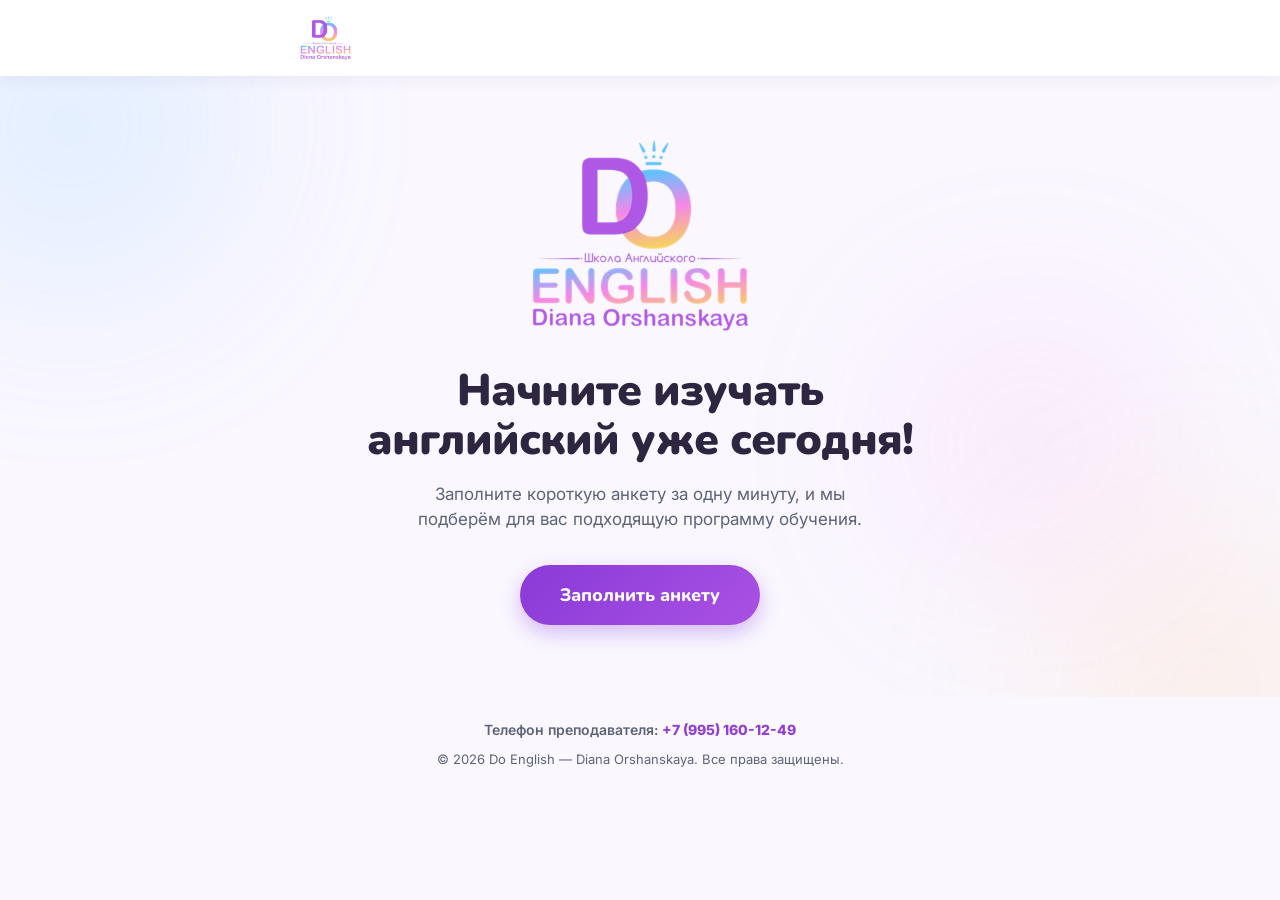
<file: anketa.html>
<!DOCTYPE html>
<html lang="ru">
<head>
<meta charset="UTF-8">
<meta name="viewport" content="width=device-width, initial-scale=1.0">
<title>Анкета — Do English</title>
<meta name="description" content="Заполните короткую анкету, и мы подберём для вас подходящую программу обучения английскому языку.">
<link rel="preconnect" href="https://fonts.googleapis.com">
<link rel="preconnect" href="https://fonts.gstatic.com" crossorigin>
<link href="https://fonts.googleapis.com/css2?family=Inter:wght@400;500;600;700;800&family=Nunito:wght@800;900&display=swap" rel="stylesheet">
<link rel="stylesheet" href="styles.css">
</head>
<body>

<header class="site-header">
  <div class="container header-inner">
    <a href="index.html" class="logo logo--compact" aria-label="Do English — на главную">
      <img src="logo.png" alt="Do English" class="logo-img logo-img--compact">
    </a>
  </div>
</header>

<main>

  <!-- HERO -->
  <section class="hero" id="hero">
    <div class="hero-bg" aria-hidden="true">
      <span class="blob blob-1"></span>
      <span class="blob blob-2"></span>
      <span class="blob blob-3"></span>
    </div>
    <div class="container hero-inner">
      <div class="logo logo--hero">
        <img src="logo.png" alt="Do English — Школа Английского, Diana Orshanskaya" class="logo-img logo-img--hero">
      </div>

      <h1 class="hero-title">Начните изучать английский уже сегодня!</h1>
      <p class="hero-subtitle">Заполните короткую анкету за одну минуту, и мы подберём для вас подходящую программу обучения.</p>
      <button type="button" class="btn btn-primary btn-large" id="startBtn">Заполнить анкету</button>
    </div>
  </section>

  <!-- WIZARD -->
  <section class="wizard" id="wizard" hidden>
    <div class="container wizard-container">

      <div class="progress-wrap">
        <div class="progress-label">
          <span id="progressText">Шаг 1 из 4</span>
        </div>
        <div class="progress-bar">
          <div class="progress-fill" id="progressFill"></div>
        </div>
      </div>

      <form id="quizForm" novalidate>
        <!-- Ловушка для спам-ботов: людям не видна, боты её заполняют -->
        <div class="hp-field" aria-hidden="true">
          <label for="website">Не заполняйте это поле</label>
          <input type="text" id="website" name="website" tabindex="-1" autocomplete="off">
        </div>


        <!-- Step 1 -->
        <div class="step" data-step="1">
          <h2 class="step-title">Личная информация</h2>
          <p class="step-desc">Расскажите немного о себе</p>

          <div class="field">
            <label for="parentFirstName">Имя родителя</label>
            <input type="text" id="parentFirstName" name="parentFirstName" placeholder="Введите имя" autocomplete="given-name" required>
            <span class="error-msg" data-error-for="parentFirstName"></span>
          </div>

          <div class="field">
            <label for="parentLastName">Фамилия родителя</label>
            <input type="text" id="parentLastName" name="parentLastName" placeholder="Введите фамилию" autocomplete="family-name" required>
            <span class="error-msg" data-error-for="parentLastName"></span>
          </div>

          <div class="field">
            <label for="childFirstName">Имя ребёнка</label>
            <input type="text" id="childFirstName" name="childFirstName" placeholder="Введите имя ребёнка" required>
            <span class="error-msg" data-error-for="childFirstName"></span>
          </div>

          <div class="field">
            <label for="childLastName">Фамилия ребёнка</label>
            <input type="text" id="childLastName" name="childLastName" placeholder="Введите фамилию ребёнка" required>
            <span class="error-msg" data-error-for="childLastName"></span>
          </div>


          <div class="field">
            <label for="age">Возраст ребёнка</label>
            <input type="number" id="age" name="age" placeholder="Введите возраст" min="5" inputmode="numeric" required>
            <span class="error-msg" data-error-for="age"></span>
          </div>

          <div class="field">
            <label>Пол ребёнка</label>
            <div class="pill-options" data-name="gender">
              <label class="pill-option">
                <input type="radio" name="gender" value="Мужской" required>
                <span>Мужской</span>
              </label>
              <label class="pill-option">
                <input type="radio" name="gender" value="Женский" required>
                <span>Женский</span>
              </label>
            </div>
            <span class="error-msg" data-error-for="gender"></span>
          </div>
        </div>

        <!-- Step 2 -->
        <div class="step" data-step="2" hidden>
          <h2 class="step-title">Контактные данные</h2>
          <p class="step-desc">Как с вами связаться?(желательно вводить данные родителя)</p>

          <div class="field">
            <label for="phone">Номер телефона</label>
            <input type="tel" id="phone" name="phone" placeholder="+7 (___) ___-__-__" inputmode="tel" required>
            <span class="error-msg" data-error-for="phone"></span>
          </div>

          <div class="field">
            <label for="email">Электронная почта <span class="optional">(необязательно)</span></label>
            <input type="email" id="email" name="email" placeholder="example@mail.com" autocomplete="email">
            <span class="error-msg" data-error-for="email"></span>
          </div>

          <div class="field">
            <label for="telegram">Telegram <span class="optional">(необязательно)</span></label>
            <input type="text" id="telegram" name="telegram" placeholder="@username">
            <span class="error-msg" data-error-for="telegram"></span>
          </div>
        </div>

        <!-- Step 3 -->
        <div class="step" data-step="3" hidden>
          <h2 class="step-title">Информация об обучении</h2>
          <p class="step-desc">Поможет подобрать программу под вас</p>

          <div class="field">
            <label>Изучали ли вы английский язык до нас?</label>
            <div class="option-list" data-name="level">
              <label class="option-row"><input type="radio" name="level" value="Никогда не изучал"><span class="radio-dot"></span>Никогда не изучал</label>
              <label class="option-row"><input type="radio" name="level" value="Изучал только в школе"><span class="radio-dot"></span>Изучал только в школе</label>
              <label class="option-row"><input type="radio" name="level" value="Изучал дополнительно"><span class="radio-dot"></span>Изучал дополнительно</label>
            </div>
            <span class="error-msg" data-error-for="level"></span>
            <div class="field" id="levelDetailsField" hidden>
              <label for="levelDetails">Где вы дополнительно изучали английский? <span class="optional">(необязательно)</span></label>
              <input type="text" id="levelDetails" name="levelDetails" maxlength="300" placeholder="Например, курсы, репетитор, за границей...">
            </div>
          </div>

          <div class="field">
            <label>Для чего вам нужен английский язык?</label>
            <div class="option-list" data-name="purpose">
              <label class="option-row"><input type="checkbox" name="purpose" value="Для школы"><span class="check-box"></span>Для школы</label>
              <label class="option-row"><input type="checkbox" name="purpose" value="Для университета"><span class="check-box"></span>Для университета</label>
              <label class="option-row"><input type="checkbox" name="purpose" value="Для работы"><span class="check-box"></span>Для работы</label>
              <label class="option-row"><input type="checkbox" name="purpose" value="Для путешествий"><span class="check-box"></span>Для путешествий</label>
              <label class="option-row"><input type="checkbox" name="purpose" value="Для переезда"><span class="check-box"></span>Для переезда</label>
              <label class="option-row"><input type="checkbox" name="purpose" value="Для сдачи экзаменов"><span class="check-box"></span>Для сдачи экзаменов</label>
              <label class="option-row"><input type="checkbox" name="purpose" value="Для себя"><span class="check-box"></span>Для себя</label>
            </div>
            <span class="error-msg" data-error-for="purpose"></span>
          </div>

          <div class="field">
            <label>Какой формат обучения вы предпочитаете?</label>
            <div class="option-list" data-name="format">
              <label class="option-row"><input type="radio" name="format" value="Онлайн"><span class="radio-dot"></span>Онлайн</label>
              <label class="option-row"><input type="radio" name="format" value="Очно"><span class="radio-dot"></span>Очно</label>
              <label class="option-row"><input type="radio" name="format" value="Не имеет значения"><span class="radio-dot"></span>Не имеет значения</label>
            </div>
            <span class="error-msg" data-error-for="format"></span>
          </div>
        </div>

        <!-- Step 4 -->
        <div class="step" data-step="4" hidden>
          <h2 class="step-title">Дополнительная информация</h2>
          <p class="step-desc">Расскажите о своих целях или задайте вопрос преподавателю</p>

          <div class="field">
            <label for="about">Ваш комментарий <span class="optional">(необязательно)</span></label>
            <textarea id="about" name="about" rows="5" maxlength="2000" placeholder="Расскажите немного о себе, своих целях или задайте вопрос..."></textarea>
          </div>

          <div class="field field-consent">
            <label class="checkbox-row">
              <input type="checkbox" id="consent" name="consent" required>
              <span class="check-box"></span>
              <span>Я согласен(на) на <a href="#privacy" id="privacyLink">обработку персональных данных</a> в соответствии с политикой конфиденциальности</span>
            </label>
            <span class="error-msg" data-error-for="consent"></span>
          </div>
        </div>

        <div class="wizard-nav">
          <button type="button" class="btn btn-ghost" id="prevBtn" hidden>Назад</button>
          <button type="button" class="btn btn-primary" id="nextBtn">Далее</button>
          <button type="submit" class="btn btn-primary" id="submitBtn" hidden>Отправить анкету</button>
        </div>
      </form>
    </div>
  </section>

  <!-- SUCCESS -->
  <section class="success" id="success" hidden>
    <div class="container success-inner">
      <div class="success-icon" aria-hidden="true">
        <svg viewBox="0 0 52 52"><circle cx="26" cy="26" r="25" fill="none"/><path fill="none" d="M14 27l7 7 17-17"/></svg>
      </div>
      <h2>Спасибо! Ваша анкета успешно отправлена.</h2>
      <p>В ближайшее время с вами свяжется менеджер школы Do English и поможет подобрать подходящий курс обучения.</p>
      <button type="button" class="btn btn-primary btn-large" id="homeBtn">Вернуться на главную</button>
    </div>
  </section>

  <!-- PRIVACY -->
  <section class="privacy" id="privacy" hidden>
    <div class="container privacy-inner">
      <h2>Политика конфиденциальности</h2>
      <p>Школа Do English обрабатывает предоставленные вами персональные данные (имя и фамилия родителя, имя и фамилия ребёнка, возраст, контактные данные) исключительно с целью подбора программы обучения и связи с вами. Данные не передаются третьим лицам и хранятся в соответствии с требованиями законодательства о защите персональных данных. Заполняя анкету, вы даёте согласие на обработку указанных данных.</p>
      <button type="button" class="btn btn-ghost" id="closePrivacyBtn">Закрыть</button>
    </div>
  </section>

</main>

<footer class="site-footer">
  <div class="container">
    <p class="footer-phone">Телефон преподавателя: <a href="tel:+79951601249">+7 (995) 160-12-49</a></p>
    <p>© 2026 Do English — Diana Orshanskaya. Все права защищены.</p>
  </div>
</footer>

<script src="script.js"></script>
</body>
</html>
</file>
<file: styles.css>
:root {
  --blue: #A855E0;
  --blue-dark: #9340CF;
  --blue-light: #F4E9FB;
  --yellow: #FBC98A;
  --yellow-dark: #f5a623;
  --ink: #2E2640;
  --ink-soft: #5c6478;
  --bg: #FAF7FF;
  --white: #ffffff;
  --danger: #e64545;
  --radius-lg: 24px;
  --radius-md: 16px;
  --radius-sm: 10px;
  --shadow: 0 10px 30px rgba(168, 85, 224, 0.14);
  --shadow-sm: 0 4px 14px rgba(46, 38, 64, 0.06);
}

* { box-sizing: border-box; }

[hidden] { display: none !important; }

html, body {
  margin: 0;
  padding: 0;
  background: var(--bg);
  color: var(--ink);
  font-family: 'Inter', system-ui, -apple-system, sans-serif;
  scroll-behavior: smooth;
}

.container {
  width: 100%;
  max-width: 720px;
  margin: 0 auto;
  padding: 0 20px;
}

a { color: var(--blue-dark); }
h1, h2 { font-family: 'Nunito', 'Inter', system-ui, sans-serif; text-wrap: balance; }

/* ---------- Header ---------- */
.site-header {
  padding: 16px 0;
  background: var(--white);
  box-shadow: var(--shadow-sm);
  position: sticky;
  top: 0;
  z-index: 20;
}
.header-inner { display: flex; align-items: center; }

.logo--compact { display: flex; align-items: center; }
.logo-img--compact { height: 44px; width: auto; display: block; }

/* ---------- Hero ---------- */
.hero {
  position: relative;
  padding: 64px 0 72px;
  overflow: hidden;
}
.hero-bg { position: absolute; inset: 0; z-index: 0; overflow: hidden; }
.blob {
  position: absolute;
  border-radius: 50%;
  filter: blur(100px);
  opacity: 0.18;
}
.blob-1 { width: 340px; height: 340px; background: #6EC6FF; top: -120px; left: -100px; }
.blob-2 { width: 300px; height: 300px; background: var(--yellow); bottom: -140px; right: -80px; opacity: 0.2; }
.blob-3 { width: 240px; height: 240px; background: #F58AD8; top: 40%; right: 10%; opacity: 0.16; }

.hero-inner {
  position: relative;
  z-index: 1;
  text-align: center;
  display: flex;
  flex-direction: column;
  align-items: center;
}

.logo--hero { display: flex; justify-content: center; margin-bottom: 28px; }
.logo-img--hero { width: 220px; max-width: 60vw; height: auto; display: block; }

.hero-title {
  font-size: 44px;
  font-weight: 900;
  line-height: 1.12;
  letter-spacing: -0.02em;
  margin: 8px 0 16px;
  max-width: 640px;
  color: var(--ink);
}
.hero-subtitle {
  font-size: 17px;
  color: var(--ink-soft);
  max-width: 480px;
  margin: 0 0 32px;
  line-height: 1.5;
}

/* ---------- Buttons ---------- */
.btn {
  font-family: 'Nunito', 'Inter', system-ui, sans-serif;
  font-weight: 800;
  font-size: 16px;
  border: none;
  border-radius: 999px;
  cursor: pointer;
  padding: 14px 28px;
  transition: transform 0.15s ease, box-shadow 0.15s ease, background 0.15s ease, opacity 0.15s ease;
}
.btn:active { transform: scale(0.97); }
.btn-primary {
  background: linear-gradient(135deg, #8A3AD8 0%, #A951E3 100%);
  color: var(--white);
  box-shadow: 0 8px 20px rgba(138, 58, 216, 0.32);
}
.btn-primary:hover { box-shadow: 0 10px 26px rgba(168, 85, 224, 0.45); }
.btn-primary:disabled { opacity: 0.6; cursor: not-allowed; box-shadow: none; }
.btn-large { padding: 18px 40px; font-size: 18px; }
.btn-ghost {
  background: var(--white);
  color: var(--ink-soft);
  border: 2px solid #e3e8f2;
}
.btn-ghost:hover { background: #eef1f7; }

/* ---------- Wizard ---------- */
.hp-field { position: absolute; left: -9999px; width: 1px; height: 1px; overflow: hidden; }
.wizard { padding: 40px 0 80px; }
.wizard-container { max-width: 560px; }

.progress-wrap { margin-bottom: 32px; }
.progress-label {
  font-size: 14px;
  font-weight: 700;
  color: var(--blue);
  margin-bottom: 10px;
  text-align: center;
}
.progress-bar {
  width: 100%;
  height: 10px;
  background: var(--blue-light);
  border-radius: 999px;
  overflow: hidden;
}
.progress-fill {
  height: 100%;
  width: 25%;
  background: linear-gradient(90deg, var(--blue), var(--yellow));
  border-radius: 999px;
  transition: width 0.4s ease;
}

.step {
  background: var(--white);
  border-radius: var(--radius-lg);
  padding: 32px 28px;
  box-shadow: var(--shadow);
  animation: stepIn 0.35s ease;
}
.step.leaving { animation: stepOut 0.25s ease forwards; }

@keyframes stepIn {
  from { opacity: 0; transform: translateX(24px); }
  to { opacity: 1; transform: translateX(0); }
}
@keyframes stepOut {
  from { opacity: 1; transform: translateX(0); }
  to { opacity: 0; transform: translateX(-24px); }
}

.step-title { font-size: 24px; font-weight: 800; margin: 0 0 4px; }
.step-desc { color: var(--ink-soft); margin: 0 0 24px; font-size: 15px; }

.field { margin-bottom: 22px; }
.field label:not(.option-row):not(.checkbox-row):not(.pill-option) {
  display: block;
  font-weight: 700;
  font-size: 15px;
  margin-bottom: 8px;
  color: var(--ink);
}
.optional { font-weight: 400; color: var(--ink-soft); font-size: 13px; }

.field input[type="text"],
.field input[type="tel"],
.field input[type="email"],
.field input[type="number"],
.field textarea {
  width: 100%;
  font-family: inherit;
  font-size: 16px;
  padding: 14px 16px;
  border: 2px solid #e3e8f2;
  border-radius: var(--radius-sm);
  background: var(--bg);
  color: var(--ink);
  transition: border-color 0.15s ease, background 0.15s ease;
}
.field input:focus, .field textarea:focus {
  outline: none;
  border-color: var(--blue);
  background: var(--white);
}
.field input.invalid, .field textarea.invalid { border-color: var(--danger); }

.field textarea { resize: vertical; min-height: 110px; }

.error-msg {
  display: block;
  color: var(--danger);
  font-size: 13px;
  margin-top: 6px;
  min-height: 16px;
}

/* pill options (gender) */
.pill-options { display: flex; flex-wrap: wrap; gap: 10px; }
.pill-option input { position: absolute; opacity: 0; width: 0; height: 0; }
.pill-option span {
  display: inline-block;
  padding: 10px 18px;
  border-radius: 999px;
  border: 2px solid #e3e8f2;
  background: var(--bg);
  font-size: 14px;
  font-weight: 600;
  cursor: pointer;
  transition: all 0.15s ease;
}
.pill-option input:checked + span {
  background: var(--blue);
  border-color: var(--blue);
  color: var(--white);
}

/* option list (radio/checkbox rows) */
.option-list { display: flex; flex-direction: column; gap: 10px; }
.option-row {
  display: flex;
  align-items: center;
  gap: 12px;
  padding: 12px 16px;
  border: 2px solid #e3e8f2;
  border-radius: var(--radius-sm);
  cursor: pointer;
  font-size: 15px;
  font-weight: 500;
  background: var(--bg);
  transition: border-color 0.15s ease, background 0.15s ease;
}
.option-row input { position: absolute; opacity: 0; width: 0; height: 0; }
.option-row:has(input:checked) {
  border-color: var(--blue);
  background: var(--blue-light);
}
.radio-dot {
  display: inline-block;
  width: 20px;
  height: 20px;
  min-width: 20px;
  border-radius: 50%;
  border: 2px solid #c7cfdd;
  flex-shrink: 0;
  position: relative;
  transition: border-color 0.15s ease;
}
.option-row input:checked ~ .radio-dot {
  border-color: var(--blue);
}
.option-row input:checked ~ .radio-dot::after {
  content: "";
  position: absolute;
  inset: 3px;
  border-radius: 50%;
  background: var(--blue);
}
.check-box {
  display: inline-block;
  width: 20px;
  height: 20px;
  min-width: 20px;
  border-radius: 6px;
  border: 2px solid #c7cfdd;
  flex-shrink: 0;
  position: relative;
  transition: border-color 0.15s ease, background 0.15s ease;
}
.option-row input:checked ~ .check-box,
.checkbox-row input:checked ~ .check-box {
  border-color: var(--blue);
  background: var(--blue);
}
.option-row input:checked ~ .check-box::after,
.checkbox-row input:checked ~ .check-box::after {
  content: "";
  position: absolute;
  left: 5px;
  top: 1px;
  width: 6px;
  height: 11px;
  border: solid var(--white);
  border-width: 0 2px 2px 0;
  transform: rotate(45deg);
}

.checkbox-row {
  display: flex;
  align-items: flex-start;
  gap: 12px;
  cursor: pointer;
  font-size: 14px;
  line-height: 1.5;
  color: var(--ink-soft);
}
.checkbox-row input { position: absolute; opacity: 0; width: 0; height: 0; }
.checkbox-row .check-box { margin-top: 2px; }

.wizard-nav {
  display: flex;
  justify-content: space-between;
  gap: 12px;
  margin-top: 28px;
}
.wizard-nav .btn { flex: 1; }
#prevBtn { flex: 0 0 auto; }

/* ---------- Success ---------- */
.success {
  min-height: 60vh;
  display: flex;
  align-items: center;
  padding: 60px 0;
}
.success-inner {
  text-align: center;
  background: var(--white);
  border-radius: var(--radius-lg);
  padding: 48px 32px;
  box-shadow: var(--shadow);
  animation: stepIn 0.4s ease;
}
.success-icon {
  width: 84px;
  height: 84px;
  margin: 0 auto 20px;
}
.success-icon svg { width: 100%; height: 100%; }
.success-icon circle {
  stroke: var(--yellow);
  stroke-width: 3;
  stroke-dasharray: 166;
  stroke-dashoffset: 166;
  animation: circleDraw 0.6s ease forwards;
}
.success-icon path {
  stroke: var(--blue);
  stroke-width: 4;
  stroke-linecap: round;
  stroke-linejoin: round;
  stroke-dasharray: 48;
  stroke-dashoffset: 48;
  animation: checkDraw 0.4s ease 0.5s forwards;
}
@keyframes circleDraw { to { stroke-dashoffset: 0; } }
@keyframes checkDraw { to { stroke-dashoffset: 0; } }

.success h2 { font-size: 24px; font-weight: 800; margin: 0 0 12px; }
.success p { color: var(--ink-soft); font-size: 15px; line-height: 1.6; max-width: 440px; margin: 0 auto 28px; }

/* ---------- Privacy ---------- */
.privacy { padding: 60px 0; }
.privacy-inner {
  background: var(--white);
  border-radius: var(--radius-lg);
  padding: 36px 28px;
  box-shadow: var(--shadow);
}
.privacy h2 { margin-top: 0; }
.privacy p { color: var(--ink-soft); line-height: 1.7; }

/* ---------- Footer ---------- */
.site-footer {
  padding: 24px 0;
  text-align: center;
  color: var(--ink-soft);
  font-size: 13px;
}
.site-footer .footer-phone { font-size: 14px; font-weight: 600; margin: 0 0 6px; }
.footer-phone a { font-weight: 800; text-decoration: none; white-space: nowrap; }

/* ---------- Responsive ---------- */
@media (max-width: 640px) {
  .hero { padding: 40px 0 56px; }
  .hero-title { font-size: 30px; }
  .hero-subtitle { font-size: 15px; }
  .logo-img--hero { width: 170px; }
  .step { padding: 24px 18px; }
  .step-title { font-size: 20px; }
  .wizard-nav { flex-direction: column-reverse; }
  .wizard-nav .btn { flex: none; width: 100%; }
}
</file>
